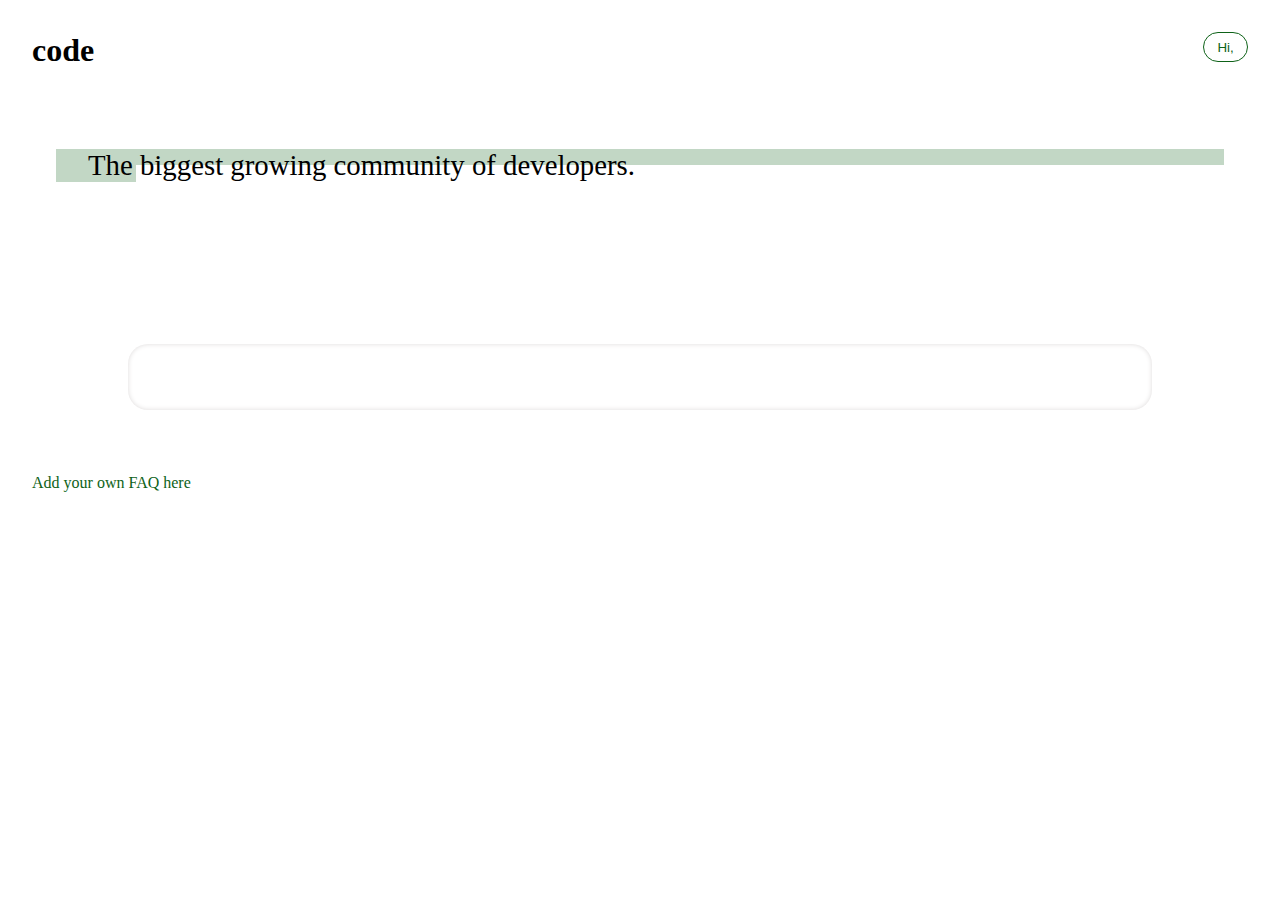
<file: index.html>
<!DOCTYPE html>
<html lang="en">
    <head>
    <meta charset="UTF-8">
    <meta http-equiv="X-UA-Compatible" content="IE=edge">
    <meta name="viewport" content="width=device-width, initial-scale=1.0">
    <meta name="author" content="Helena Løkkeberg" />
    <meta name="description" content="Wikipedia styled platform for coders to meet and share their errors and how to solve common flaws when coding." />
    <title>Wikipedia for programmers</title>
    <link rel="stylesheet" href="scss/main.css" />
    </head>
    <body>
    <header class="topnav">
        <h1 class="topnav__title"> code </h1>

        <div>
            <button type="button" class="topnav__buttonElement active" id="openModal">Log in</button>
            <div id="myModal" class="modal">
                 <!-- Modal content -->
                <div class="modal-content">
                <span class="close">&times;</span>
                <form id="logInForm">
                    <div class="formInput">
                        <label>
                            Name <br />
                            <input name="firstName" id="name" placeholder="name"/>
                        </label>
                        <div class="form-error" id="firstNameError">Please enter your first name.</div>
                    </div>
                    <div class="formInput">
                        <label>
                            Password (minimum 6 characters)<br />
                            <input type="password" id="password" placeholder="password"/>
                        </label>
                        <div class="form-error" id="passwordError">Your password is too short. Please try agaian.</div>
                    </div>
                    <div class="formInput">
                      
                    </div>
                    <div class="formInput">
                        <button class="login">Log In</button>
                    </div>
                </form>
            </div> 


        </div>
       
    </header>
    <main>
        <section class="one">
            <h2 class="one__intro">The biggest growing community of developers. 
            </h2>
        </section>

        <div class="containerforsearch">
            <label for="search">
                <input type="search" id="search"  class="containerforsearch__inputfield">
            </label>
        </div>

        <section class="containerFaq"></section>
        <section class="newArray"></section>

        
        <p class="addPost"><a href="createContent.html">Add your own FAQ here</a></p>
      
    </main>


    <script src="js/fetchData.js" type="module"></script>
    </body>
</html
</file>
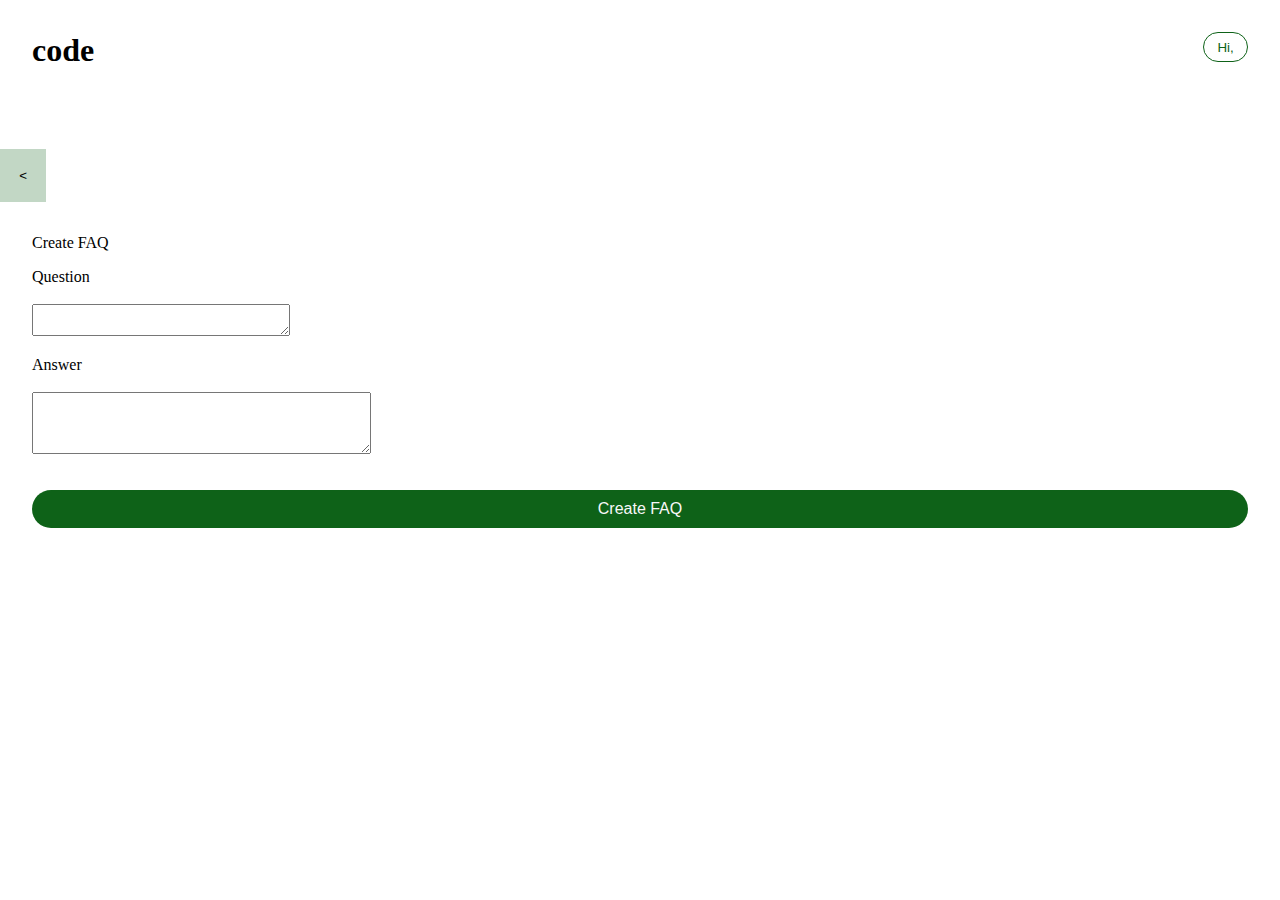
<file: createContent.html>
<!DOCTYPE html>
<html lang="en">
    <head>
    <meta charset="UTF-8">
    <meta http-equiv="X-UA-Compatible" content="IE=edge">
    <meta name="viewport" content="width=device-width, initial-scale=1.0">
    <meta name="author" content="Helena Løkkeberg" />
    <meta name="description" content="Wikipedia styled platform for coders to meet and share their errors and how to solve common flaws when coding." />
    <title>Wikipedia for programmers | add Post</title>
    <link rel="stylesheet" href="scss/addPost.css" />
    </head>
    <body>
    <header class="topnav">
        <h1 class="topnav__title"> code </h1>

        <div>
            <button type="button" class="topnav__buttonElement active" id="openModal">Log in</button>
            <div id="myModal" class="modal">
                 <!-- Modal content -->
                <div class="modal-content">
                <span class="close">&times;</span>
                <form id="logInForm">
                    <div class="formInput">
                        <label>
                            Name <br />
                            <input name="firstName" id="name" placeholder="name"/>
                        </label>
                        <div class="form-error" id="firstNameError">Please enter your first name.</div>
                    </div>
                    <div class="formInput">
                        <label>
                            Password (minimum 6 characters)<br />
                            <input type="password" id="password" placeholder="password"/>
                        </label>
                        <div class="form-error" id="passwordError">Your password is too short. Please try agaian.</div>
                    </div>
                    <div class="formInput">
                      
                    </div>
                    <div class="formInput">
                        <button class="login">Log In</button>
                    </div>
                </form>
            </div> 
        </div>
    </header>
    <main>
        <button class="backOnePage" onclick="history.go(-1)"><</button>

        <div class="createFaq">
            <form>
                <legend id="legend">Create FAQ</legend>
                <label for="question">Question</label><br>
                <textarea id="question" name="question" required="required" rows="2" cols="30"></textarea>
                <label for="answer">Answer</label><br>
                <textarea id="answer" name="answer" required="required" rows="4" cols="40"></textarea>
                <input type="button" value="Create FAQ" id="creatingFaq">
              </form>
        </div>

    </main>
    <script src="js/createPost.js" type="module"></script>
    </body>
</file>
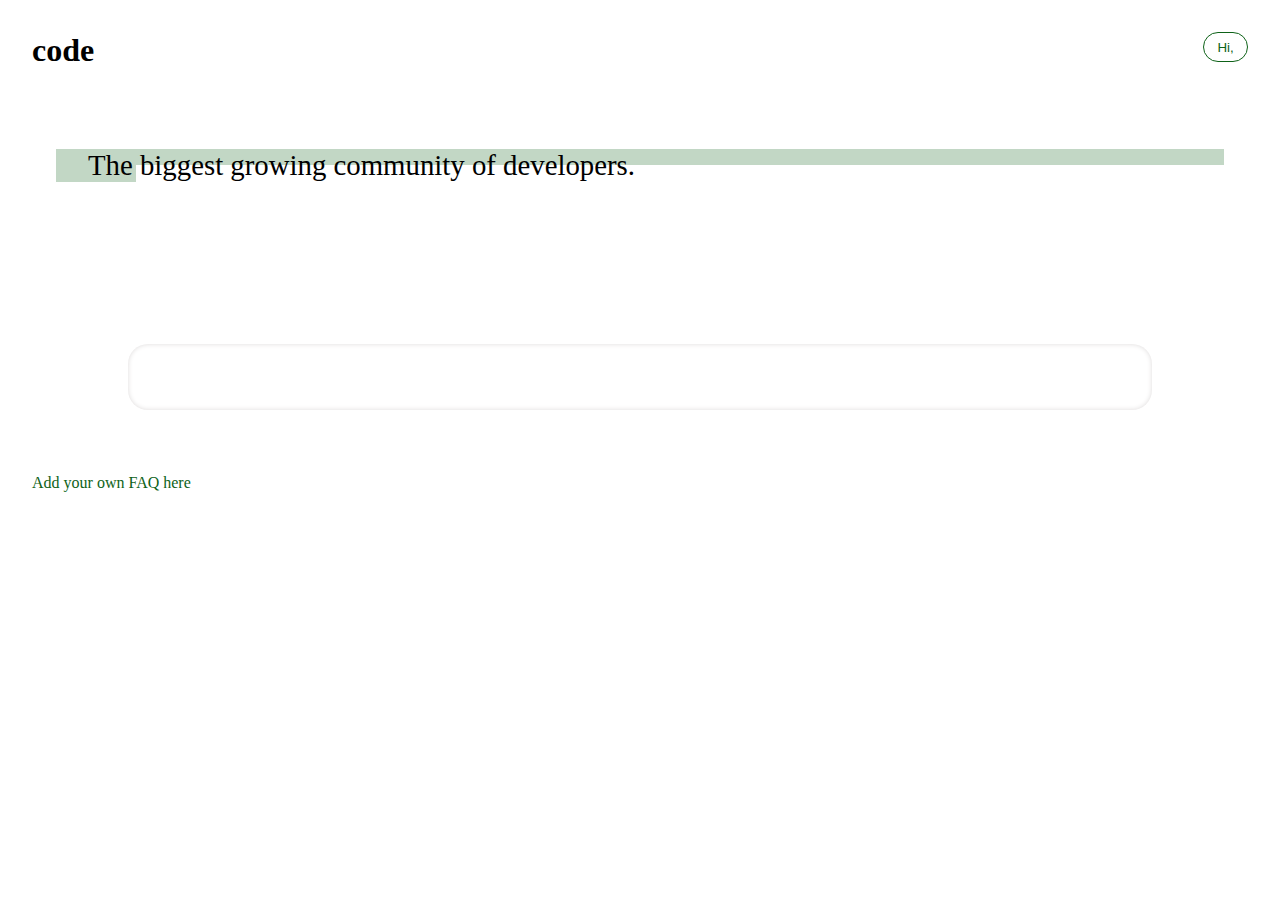
<file: faq.html>
<!DOCTYPE html>
<html lang="en">
<head>
    <meta charset="UTF-8">
    <meta http-equiv="X-UA-Compatible" content="IE=edge">
    <meta name="viewport" content="width=device-width, initial-scale=1.0">
    <title></title>
    <link rel="stylesheet" href="scss/faqDetail.css" />
  
</head>
<body>
    <header class="topnav">
        <h1 class="topnav__title">code</h1>

        <div>
            <button type="button" class="topnav__buttonElement active" id="openModal">Log in</button>
            <div id="myModal" class="modal">
                 <!-- Modal content -->
                <div class="modal-content">
                <span class="close">&times;</span>
                <form id="logInForm">
            <div class="formInput">
                <label>
                    Name <br />
                    <input name="firstName" id="name" placeholder="name"/>
                </label>
                <div class="form-error" id="firstNameError">Please enter your first name.</div>
            </div>
            <div class="formInput">
                <label>
                    Password (minimum 6 characters)<br />
                    <input type="password" id="password" placeholder="password"/>
                </label>
                <div class="form-error" id="passwordError">Your password is too short. Please try agaian.</div>
            </div>
            <div class="formInput">
              
            </div>
            <div class="formInput">
                <button>Log In</button>
            </div>
        </form>
            </div>


        </div>
    </header>
    
    <div class="detailPage"></div>
    

    <script src="js/faqDetail.js" type="module"></script>
</body>
</html>
</file>
<file: scss/main.css>
* {
  margin: 0;
  padding: 0;
  -webkit-box-sizing: border-box;
          box-sizing: border-box;
}

.topnav__buttonElement {
  cursor: pointer;
  margin: 2rem 0 0 0;
  padding: 0.5em 1em 0.5em 1em;
  background: white;
  color: #0e6218;
  border: 1px solid #0e6218;
  border-radius: 5rem;
}

.topnav__buttonElement:hover, .topnav__buttonElement:active {
  background-color: #c2d7c5;
  color: #0e6218;
  border: none;
  -webkit-transition: background-color 500ms;
  transition: background-color 500ms;
}

/* The Modal (background) */
.modal {
  display: none;
  /* Hidden by default */
  position: fixed;
  /* Stay in place */
  z-index: 1;
  /* Sit on top */
  left: 0;
  top: 0;
  width: 100%;
  /* Full width */
  height: 100%;
  /* Full height */
  overflow: auto;
  /* Enable scroll if needed */
  background-color: black;
  /* Fallback color */
  background-color: rgba(0, 0, 0, 0.4);
  /* Black w/ opacity */
}

/* Modal Content/Box */
.modal-content {
  background-color: #fefefe;
  margin: 15% auto;
  /* 15% from the top and centered */
  padding: 20px;
  border: 1px solid #888;
  width: 80%;
  /* Could be more or less, depending on screen size */
}

/* The Close Button */
.close {
  color: #aaa;
  float: right;
  font-size: 28px;
  font-weight: bold;
}

.close:hover,
.close:focus {
  color: black;
  text-decoration: none;
  cursor: pointer;
}

.form-error {
  display: none;
  color: #760505;
  font-size: 0.9rem;
  margin-top: 2px;
}

.warning {
  background-color: #7c6c34;
  padding: 1rem;
}

.success {
  background-color: #0e6218;
  padding: 1rem;
}

input {
  width: 100%;
  margin-top: 2px;
  padding: 10px;
  font-size: 16px;
}

label {
  display: block;
  margin-top: 1rem;
}

.topnav {
  display: -webkit-box;
  display: -ms-flexbox;
  display: flex;
  -webkit-box-pack: justify;
      -ms-flex-pack: justify;
          justify-content: space-between;
  padding: 0 2rem 0 2rem;
}

.topnav__title {
  margin: 2rem 0 0 0;
}

.containerforsearch {
  margin: 10rem 0 4rem 0;
  text-align: center;
}

.containerforsearch__inputfield {
  width: 80vw;
  padding: 1.5em;
  -webkit-box-shadow: inset 0 0 5px #dddada;
          box-shadow: inset 0 0 5px #dddada;
  color: #c7c5c5;
  border: none;
  border-radius: 20px;
}

.containerforsearch__inputfield:active {
  -webkit-box-shadow: inset 0 0 5px #dddada;
          box-shadow: inset 0 0 5px #dddada;
}

.one {
  -webkit-box-shadow: inset 5em 1em #c2d7c5;
          box-shadow: inset 5em 1em #c2d7c5;
  margin: 5rem 3.5rem 0 3.5rem;
}

.one__intro {
  padding: 0 0 0 2rem;
  font-size: 1.8em;
  font-weight: 100;
}

.containerfaq article {
  margin: 5rem 3.5rem 0 3.5rem;
  background-color: #F8F8F8;
}

.containerfaq__container {
  display: -webkit-box;
  display: -ms-flexbox;
  display: flex;
  -webkit-box-pack: justify;
      -ms-flex-pack: justify;
          justify-content: space-between;
  -webkit-box-align: center;
      -ms-flex-align: center;
          align-items: center;
}

.containerfaq__title {
  padding: 0 2rem 0 2rem;
  color: #4E4D4D;
  font-size: 15px;
}

.containerfaq__answer {
  color: #080808;
  padding-top: 1rem;
  padding-right: 2rem;
  font-size: 12px;
}

.containerfaq__seemore {
  text-decoration: none;
  text-align: end;
  padding: 1.2rem;
  background-color: #c2d7c5;
  border: none;
  color: #080808;
}

.addPost {
  margin: 1rem 0 2rem 2rem;
}

.addPost a {
  text-decoration: none;
  font-weight: 500;
  color: #0e6218;
}

.addPost a:hover {
  border-bottom: 1px solid #0e6218;
}

.backOnePage {
  margin-top: 5rem;
  cursor: pointer;
  padding: 1.2rem;
  background-color: #c2d7c5;
  border: none;
}

.createFaq {
  margin: 0 auto;
  padding: 2rem;
}

#creatingFaq {
  cursor: pointer;
  margin-top: 2rem;
  background-color: #0e6218;
  color: #f8f8f8;
  border: none;
  border-radius: 5rem;
}
/*# sourceMappingURL=main.css.map */
</file>
<file: scss/addPost.css>
* {
  margin: 0;
  padding: 0;
  -webkit-box-sizing: border-box;
          box-sizing: border-box;
}

.topnav__buttonElement {
  cursor: pointer;
  margin: 2rem 0 0 0;
  padding: 0.5em 1em 0.5em 1em;
  background: white;
  color: #0e6218;
  border: 1px solid #0e6218;
  border-radius: 5rem;
}

.topnav__buttonElement:hover, .topnav__buttonElement:active {
  background-color: #c2d7c5;
  color: #0e6218;
  border: none;
  -webkit-transition: background-color 500ms;
  transition: background-color 500ms;
}

/* The Modal (background) */
.modal {
  display: none;
  /* Hidden by default */
  position: fixed;
  /* Stay in place */
  z-index: 1;
  /* Sit on top */
  left: 0;
  top: 0;
  width: 100%;
  /* Full width */
  height: 100%;
  /* Full height */
  overflow: auto;
  /* Enable scroll if needed */
  background-color: black;
  /* Fallback color */
  background-color: rgba(0, 0, 0, 0.4);
  /* Black w/ opacity */
}

/* Modal Content/Box */
.modal-content {
  background-color: #fefefe;
  margin: 15% auto;
  /* 15% from the top and centered */
  padding: 20px;
  border: 1px solid #888;
  width: 80%;
  /* Could be more or less, depending on screen size */
}

/* The Close Button */
.close {
  color: #aaa;
  float: right;
  font-size: 28px;
  font-weight: bold;
}

.close:hover,
.close:focus {
  color: black;
  text-decoration: none;
  cursor: pointer;
}

.form-error {
  display: none;
  color: #760505;
  font-size: 0.9rem;
  margin-top: 2px;
}

.warning {
  background-color: #7c6c34;
  padding: 1rem;
}

.success {
  background-color: #0e6218;
  padding: 1rem;
}

input {
  width: 100%;
  margin-top: 2px;
  padding: 10px;
  font-size: 16px;
}

label {
  display: block;
  margin-top: 1rem;
}

.topnav {
  display: -webkit-box;
  display: -ms-flexbox;
  display: flex;
  -webkit-box-pack: justify;
      -ms-flex-pack: justify;
          justify-content: space-between;
  padding: 0 2rem 0 2rem;
}

.topnav__title {
  margin: 2rem 0 0 0;
}

.addPost {
  margin: 1rem 0 2rem 2rem;
}

.addPost a {
  text-decoration: none;
  font-weight: 500;
  color: #0e6218;
}

.addPost a:hover {
  border-bottom: 1px solid #0e6218;
}

.backOnePage {
  margin-top: 5rem;
  cursor: pointer;
  padding: 1.2rem;
  background-color: #c2d7c5;
  border: none;
}

.createFaq {
  margin: 0 auto;
  padding: 2rem;
}

#creatingFaq {
  cursor: pointer;
  margin-top: 2rem;
  background-color: #0e6218;
  color: #f8f8f8;
  border: none;
  border-radius: 5rem;
}
/*# sourceMappingURL=addPost.css.map */
</file>
<file: scss/faqDetail.css>
* {
  margin: 0;
  padding: 0;
  -webkit-box-sizing: border-box;
          box-sizing: border-box;
}

.topnav__buttonElement {
  cursor: pointer;
  margin: 2rem 0 0 0;
  padding: 0.5em 1em 0.5em 1em;
  background: white;
  color: #0e6218;
  border: 1px solid #0e6218;
  border-radius: 5rem;
}

.topnav__buttonElement:hover, .topnav__buttonElement:active {
  background-color: #c2d7c5;
  color: #0e6218;
  border: none;
  -webkit-transition: background-color 500ms;
  transition: background-color 500ms;
}

/* The Modal (background) */
.modal {
  display: none;
  /* Hidden by default */
  position: fixed;
  /* Stay in place */
  z-index: 1;
  /* Sit on top */
  left: 0;
  top: 0;
  width: 100%;
  /* Full width */
  height: 100%;
  /* Full height */
  overflow: auto;
  /* Enable scroll if needed */
  background-color: black;
  /* Fallback color */
  background-color: rgba(0, 0, 0, 0.4);
  /* Black w/ opacity */
}

/* Modal Content/Box */
.modal-content {
  background-color: #fefefe;
  margin: 15% auto;
  /* 15% from the top and centered */
  padding: 20px;
  border: 1px solid #888;
  width: 80%;
  /* Could be more or less, depending on screen size */
}

/* The Close Button */
.close {
  color: #aaa;
  float: right;
  font-size: 28px;
  font-weight: bold;
}

.close:hover,
.close:focus {
  color: black;
  text-decoration: none;
  cursor: pointer;
}

.form-error {
  display: none;
  color: #760505;
  font-size: 0.9rem;
  margin-top: 2px;
}

.warning {
  background-color: #7c6c34;
  padding: 1rem;
}

.success {
  background-color: #0e6218;
  padding: 1rem;
}

input {
  width: 100%;
  margin-top: 2px;
  padding: 10px;
  font-size: 16px;
}

label {
  display: block;
  margin-top: 1rem;
}

.topnav {
  display: -webkit-box;
  display: -ms-flexbox;
  display: flex;
  -webkit-box-pack: justify;
      -ms-flex-pack: justify;
          justify-content: space-between;
  padding: 0 2rem 0 2rem;
}

.topnav__title {
  margin: 2rem 0 0 0;
}

.detailPage {
  margin-top: 5rem;
  background-color: inset 0 0 5px #dddada;
}

.detailPage__backOnePage {
  cursor: pointer;
  padding: 1.2rem;
  background-color: #c2d7c5;
  border: none;
}

.detailPage__faq {
  padding: 3rem 0 10rem 0;
  width: 70vw;
  margin: 0 auto;
}

.detailPage__question {
  font-size: 15px;
}

.detailPage__answer {
  padding-top: 1rem;
}

.detailPage__lastEdit {
  padding-top: 3rem;
  font-size: 12px;
  color: #c7c5c5;
}

.editDeleteFaq {
  width: 100vw;
  display: -webkit-box;
  display: -ms-flexbox;
  display: flex;
  -webkit-box-pack: space-evenly;
      -ms-flex-pack: space-evenly;
          justify-content: space-evenly;
  background-color: #fdf4c3;
  padding: 1rem 0;
}

.editDeleteFaq__button {
  cursor: pointer;
  border: none;
  background-color: #fdf4c3;
  font-size: 15px;
  color: #7c6c34;
}
/*# sourceMappingURL=faqDetail.css.map */
</file>
